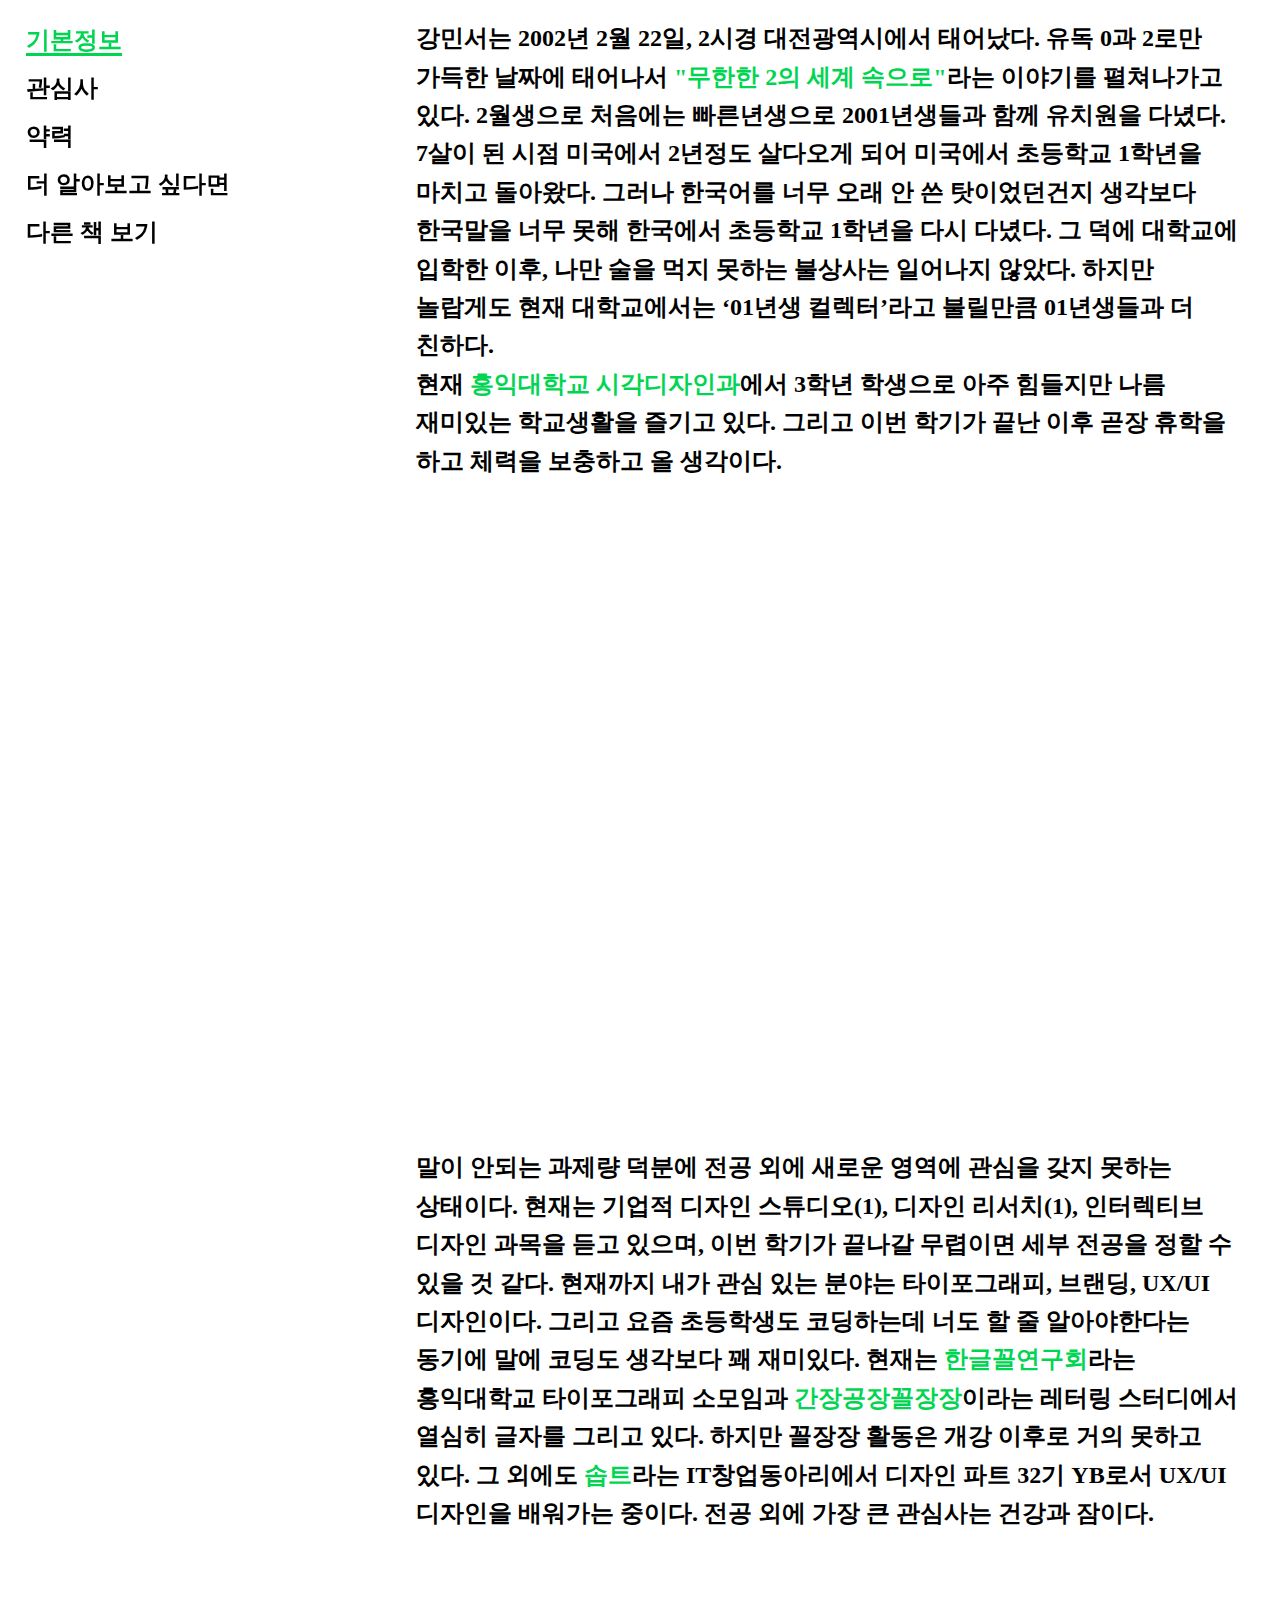
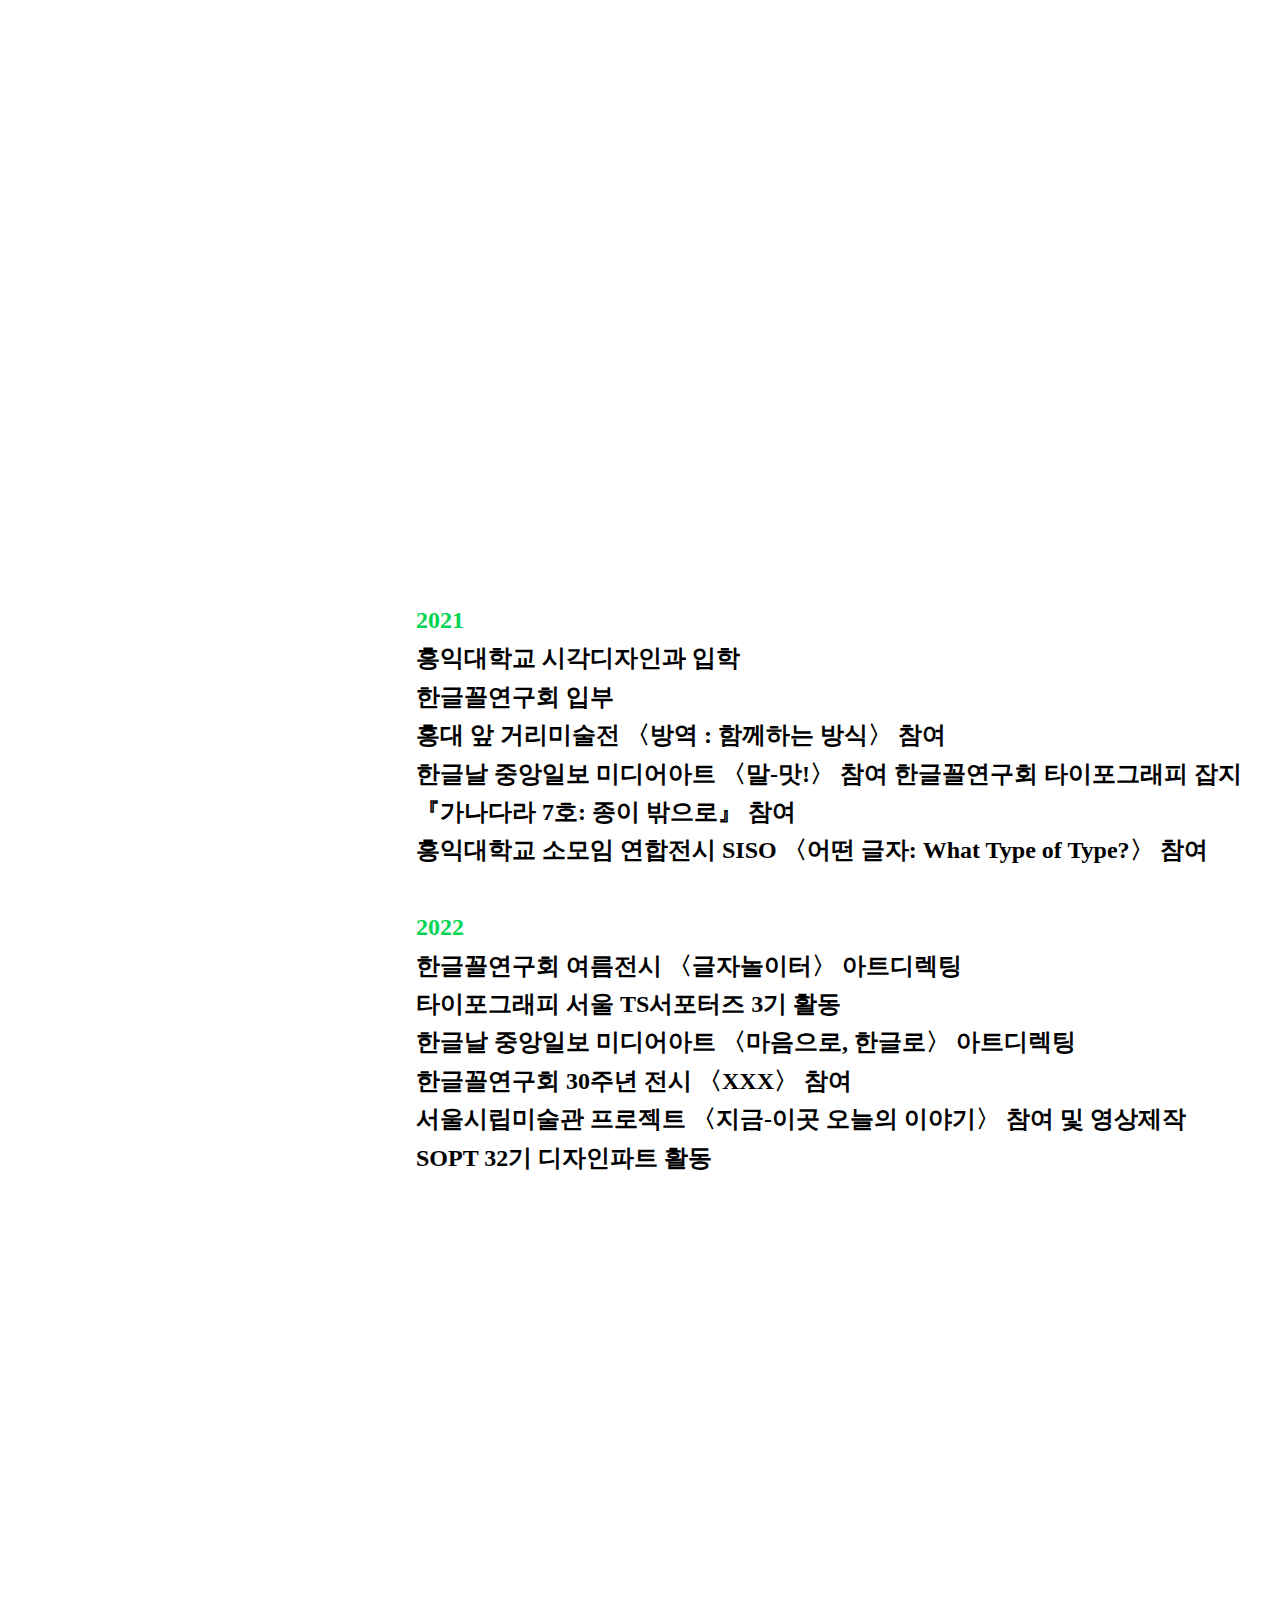
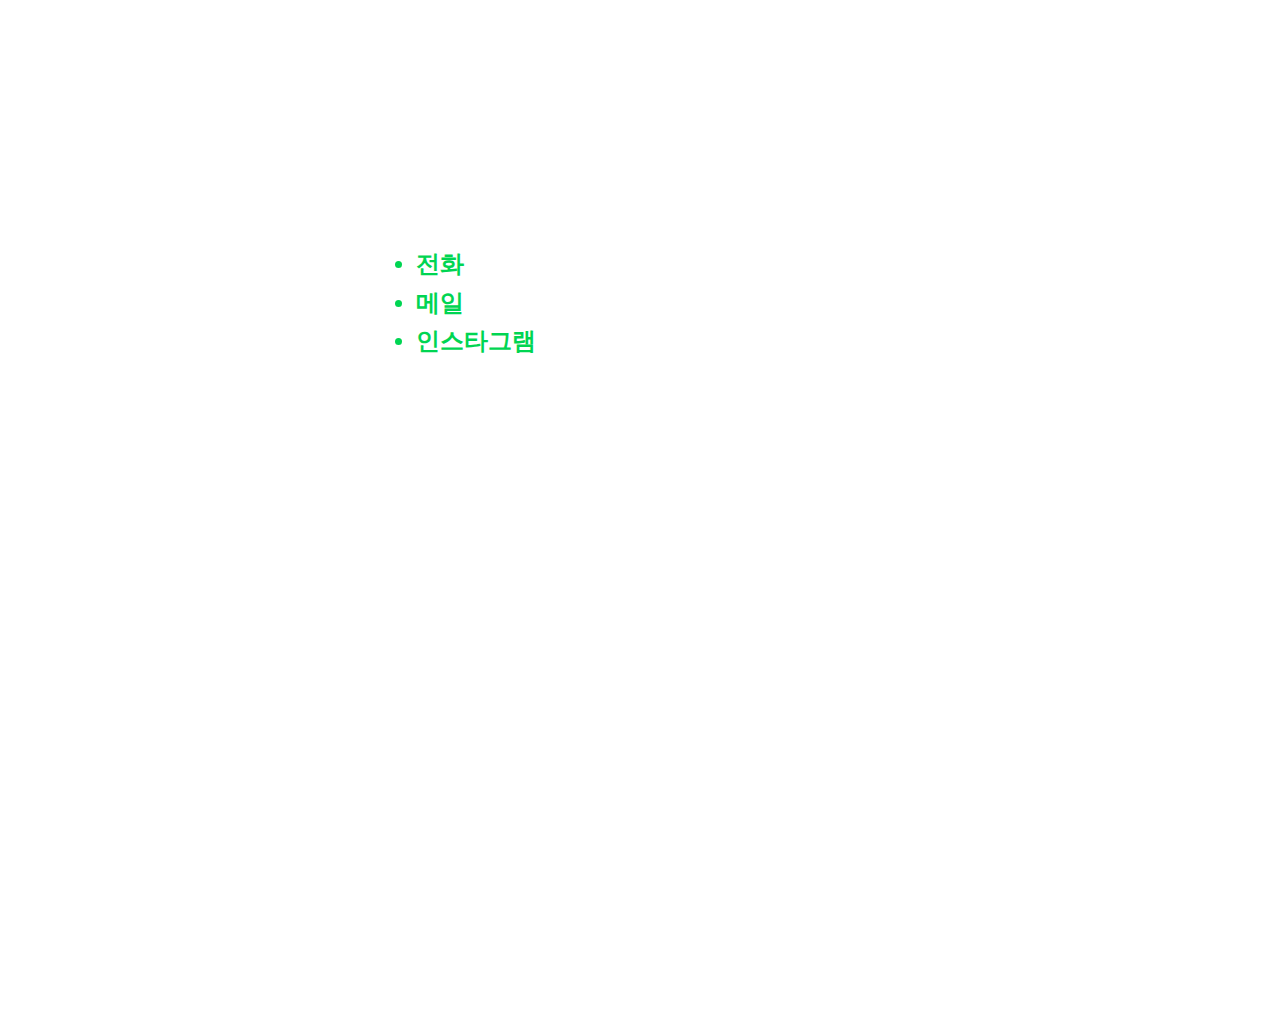
<file: neocities-minseokang/aboutminseo/about.html>
<!DOCTYPE html>
<html lang="en">
<head>
    <meta charset="UTF-8">
    <meta http-equiv="X-UA-Compatible" content="IE=edge">
    <meta name="viewport" content="width=device-width, initial-scale=1.0">
    <link href='//spoqa.github.io/spoqa-han-sans/css/SpoqaHanSansNeo.css' rel='stylesheet' type='text/css'>
    <link rel="stylesheet" href="style.css">

    <title>민서에 대하여</title>

  
<body>



  <header>
      
      <nav>
        
          <a href="#content1" class="active">기본정보</a><span class="break"><br></span>
          <a href="#content2">관심사</a><span class="break"><br></span>
          <a href="#content3">약력</a><span class="break"><br></span>
          <a href="#content4">더 알아보고 싶다면</a><span class="break"><span class="break"><br></span>
          <a href="#content5" onclick="location.href='../index.html'">다른 책 보기</a><span class="break"><br></span>
      </nav>
    
  </header>

  <section id="content1"><h2>강민서는 2002년 2월 22일, 2시경 대전광역시에서 태어났다. 유독 0과 2로만 가득한 날짜에 태어나서 <a href="https://minseokang.neocities.org/week5/newindex" class="green">"무한한 2의 세계 속으로"</a>라는 이야기를 펼쳐나가고 있다. 
    2월생으로 처음에는 빠른년생으로 2001년생들과 함께 유치원을 다녔다. 7살이 된 시점 미국에서 2년정도 살다오게 되어 미국에서 초등학교 1학년을 마치고 돌아왔다. 그러나 한국어를 너무 오래 안 쓴 탓이었던건지
    생각보다 한국말을 너무 못해 한국에서 초등학교 1학년을 다시 다녔다. 그 덕에 대학교에 입학한 이후, 나만 술을 먹지 못하는 불상사는 일어나지 않았다. 하지만 놀랍게도 현재 대학교에서는 ‘01년생 컬렉터’라고 불릴만큼
    01년생들과 더 친하다.  
      <br>
      현재 <a href="https://sidi.hongik.ac.kr" class="green">홍익대학교 시각디자인과</a>에서 3학년 학생으로 아주 힘들지만 나름 재미있는 학교생활을 즐기고 있다. 
      그리고 이번 학기가 끝난 이후 곧장 휴학을 하고 체력을 보충하고 올 생각이다. 

  </h2></section>
  <section id="content2"><h2>말이 안되는 과제량 덕분에 전공 외에 새로운 영역에 관심을 갖지 못하는 상태이다. 현재는 기업적 디자인 스튜디오(1), 디자인 리서치(1), 인터렉티브 디자인 과목을 듣고 있으며, 이번 학기가 끝나갈 무렵이면
    세부 전공을 정할 수 있을 것 같다. 현재까지 내가 관심 있는 분야는 타이포그래피, 브랜딩, UX/UI 디자인이다. 그리고 요즘 초등학생도 코딩하는데 너도 할 줄 알아야한다는 동기에 말에 코딩도 생각보다 꽤 재미있다. 현재는 <a href="https://www.instagram.com/hangulggol_hivcd/" class="green">한글꼴연구회</a>라는 홍익대학교 타이포그래피 소모임과 <a href="https://www.instagram.com/ggoljangjang/" class="green">간장공장꼴장장</a>이라는 레터링 스터디에서 열심히 글자를 그리고 있다. 하지만 
    꼴장장 활동은 개강 이후로 거의 못하고 있다. 그 외에도 <a href="https://www.instagram.com/sopt_official/" class="green">솝트</a>라는 IT창업동아리에서 디자인 파트 32기 YB로서 UX/UI 디자인을 배워가는 중이다. 전공 외에 가장 큰 관심사는 건강과 잠이다.  </h2></section>

    <section id="content3">
    <h2>
      <span class="year">2021</span><br>
          
    홍익대학교 시각디자인과 입학<br>
    한글꼴연구회 입부<br>
    홍대 앞 거리미술전 〈방역 : 함께하는 방식〉 참여<br>
    한글날 중앙일보 미디어아트 〈말-맛!〉 참여
    한글꼴연구회 타이포그래피 잡지 『가나다라 7호: 종이 밖으로』 참여<br>
    홍익대학교 소모임 연합전시 SISO 〈어떤 글자: What Type of Type?〉 참여<br><br>

    <span class="year">2022</span><br>
    한글꼴연구회 여름전시 〈글자놀이터〉 아트디렉팅<br>
    타이포그래피 서울 TS서포터즈 3기 활동<br>
    한글날 중앙일보 미디어아트 〈마음으로, 한글로〉 아트디렉팅<br>
    한글꼴연구회 30주년 전시 〈XXX〉 참여<br>
    서울시립미술관 프로젝트 〈지금-이곳 오늘의 이야기〉 참여 및 영상제작<br>
    SOPT 32기 디자인파트 활동<br>
  </h2>
  </section>
  <section id="content4">
    <h2>
      <li><a href='tel:01024755640' style="text-decoration: none; color:rgb(0, 213, 82)">전화</a></li>
      <li><a href="mailto: rachel5640@naver.com" style="text-decoration: none; color:rgb(0, 213, 82)">메일</a></li>
      <li><a href="https://instagram.com/m._.__s?igshid=YmMyMTA2M2Y=" target="_blank" style="text-decoration: none; color:rgb(0, 213, 82)">인스타그램</a></li>
    </h2>
  </section>


  <script src="script.js"></script>
    
</body>  
</html>
</file>
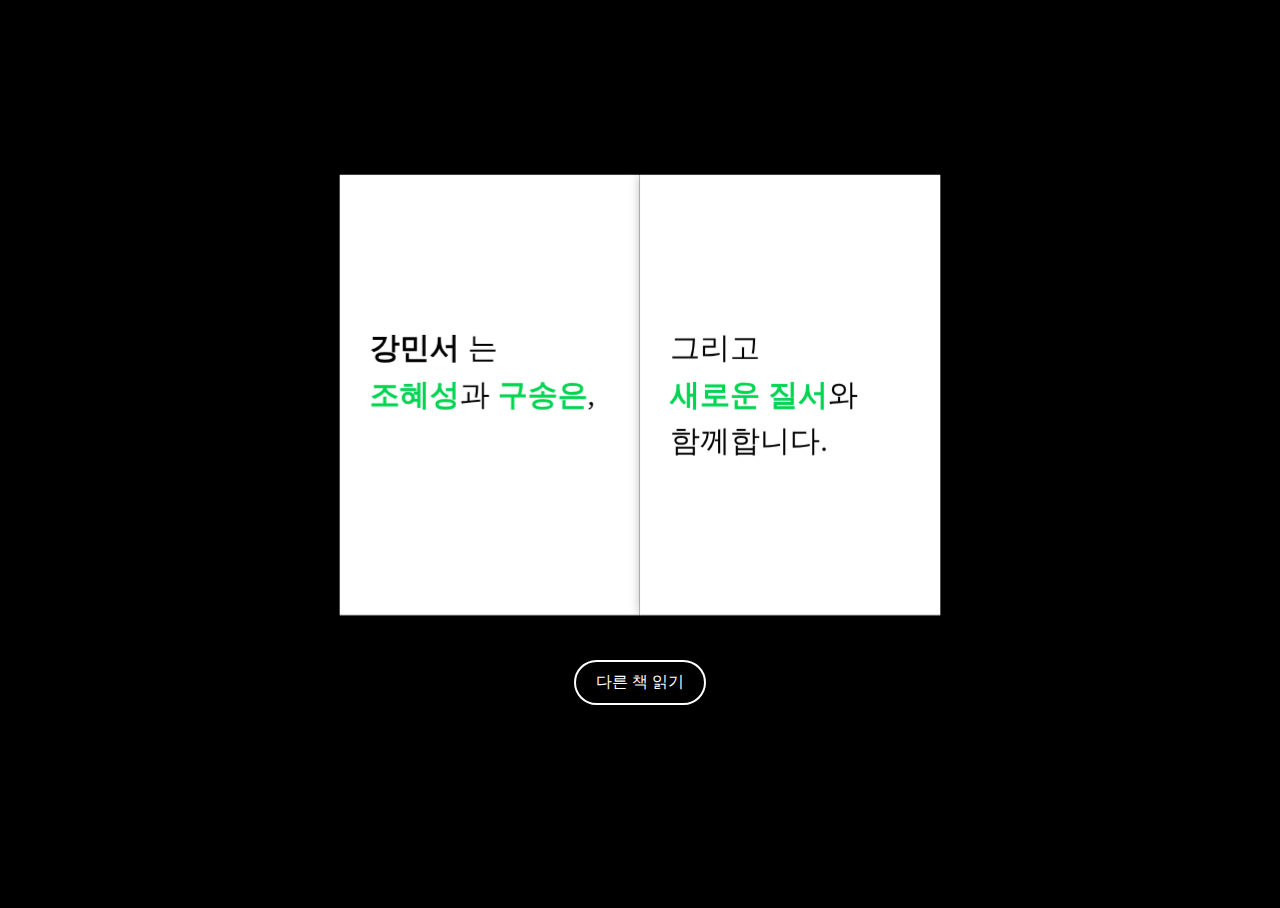
<file: neocities-minseokang/introduce/introduce.html>
<!DOCTYPE html>
<html lang="kor">
<head>
    <meta charset="UTF-8">
    <meta http-equiv="X-UA-Compatible" content="IE=edge">
    <meta name="viewport" content="width=device-width, initial-scale=1.0">
    <link rel="stylesheet" href="style.css">
    <link href='//spoqa.github.io/spoqa-han-sans/css/SpoqaHanSansNeo.css' rel='stylesheet' type='text/css'>
    <title>함께 하는 사람들</title>
</head>
<body>


    <div class="book-container">
        <div class="book">
          <div class="page page-left">
            <p><span class="me">강민서 </span>는<br>
                <span class="site"><a href="https://haesungcho.neocities.org/" >조혜성</a></span>과
                <span class="site"><a href="https://c146018.neocities.org/" >구송은</a></span>, 
          </div>
          <div class="page page-right">
            <p>그리고<br>
                <span class="site"><a href="https://neworder.xyz" >새로운 질서</a></span>와 함께합니다.</p></p>
          </div>
          <div class="button-container" onclick="location.href='../index.html'">
            <button class="button">다른 책 읽기</button>
          </div>
        </div>
      </div>
</body>
</html>
</file>
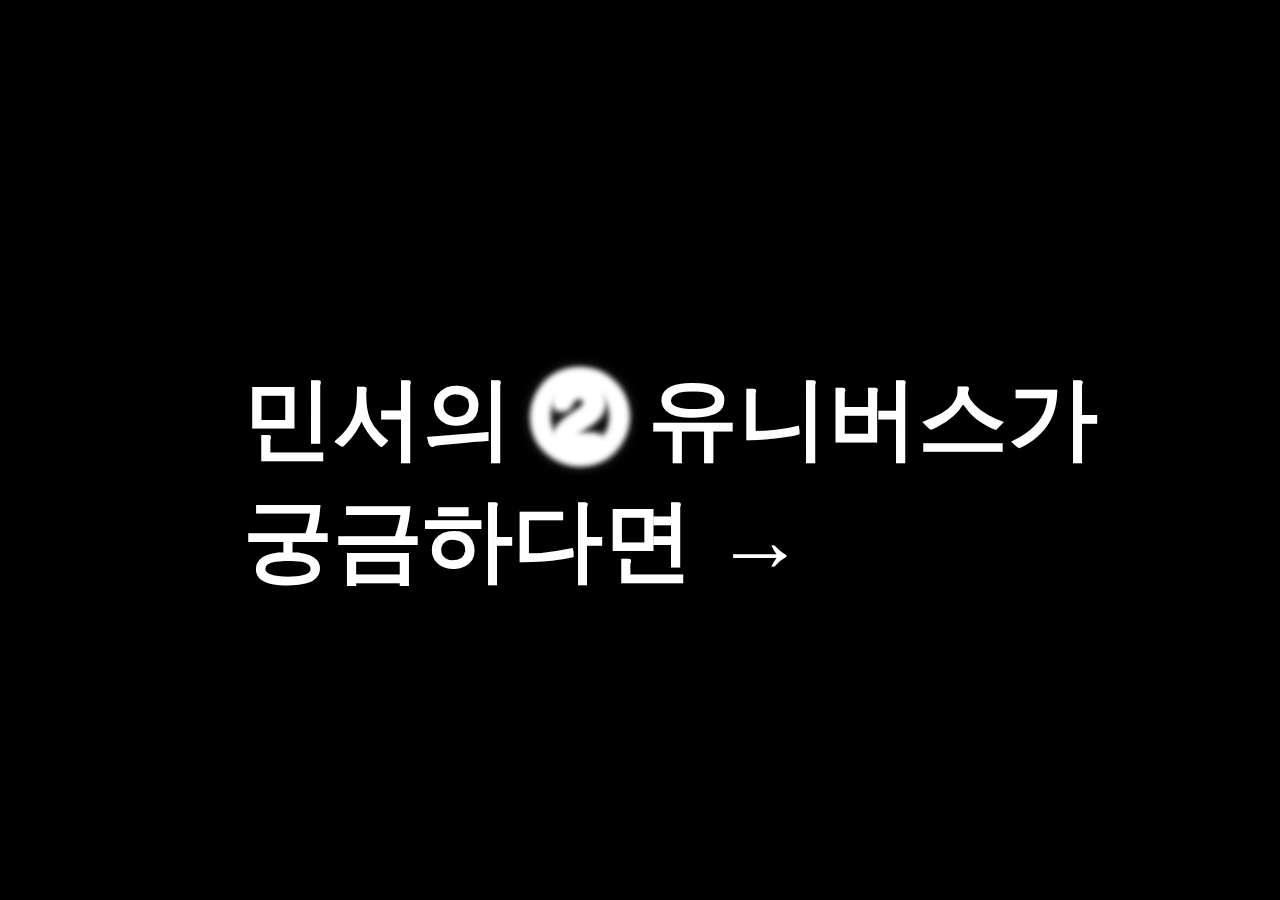
<file: neocities-minseokang/self_introduction/newindex.html>
<!DOCTYPE html>
<html lang="kor">
<head>
    <meta charset="UTF-8">
    <meta http-equiv="X-UA-Compatible" content="IE=edge">
    <meta name="viewport" content="width=device-width, initial-scale=1.0">
    <title>②</title>
    <link rel="stylesheet" href="style.css">
    <link href='//spoqa.github.io/spoqa-han-sans/css/SpoqaHanSans-kr.css' rel='stylesheet' type='text/css'>
    <link href='//spoqa.github.io/spoqa-han-sans/css/SpoqaHanSans-jp.css' rel='stylesheet' type='text/css'>
    <link href='//spoqa.github.io/spoqa-han-sans/css/SpoqaHanSansNeo.css' rel='stylesheet' type='text/css'>
    
</head>
<body>
    
    <div class="container">
        <section>
            <h1>민서의 <span class="one"> ②</span> 유니버스가<br> 궁금하다면 → </h1>
            

        </section>
        <section>
            <h1>강민서는 <span class="two">2</span>00<span class="two">2</span>년 <span class="two">2</span>월 <span class="two">2</span><span class="two">2</span>일<br> <span class="two">2</span>시경 <span class="two">2</span>째로 태어났다. </h1>
        </section>
        <section>
            <h1>강민서는 초등학교 <span class="three">2</span>학년 때,<br>초등학교 기악경연대회에서 <br>바이올린으로 <span class="three">2</span>등상을 받았다. </h1>
        </section>
        <section>
            <h1>강민서는 중학교 <span class="four">2</span>학년 겨울방학때,<br> <span class="four">2</span>명의 친한 친구들과 헤어지고, <br><span class="four">2</span>호선이 지나가는 뚝섬역 근처로 <br>이사를 왔다. </h1>
        </section>
        <section>
            <h1>강민서는 고등학교 <span class="five">2</span>학년 때, <br>이름이 똑같은 친구와 매우 친해져 <br>선생님들께 <span class="five">2</span>(two)민서라고 불렸다. <br>이 친구의 이름은 <span class="five">2</span>(이)민서이다.</h1>
        </section>
        <section>
            <h1>강민서는 <span class="six">2</span>0살을 맞아, <br>친구와 <span class="six">2</span>기숙사 앞 술집에서 <br>소주를 <span class="six">2</span>병씩 마셨다가 만취했다.</h1>
        </section>
        <section>
            <h1>강민서는 <span class="two">2</span><span class="two">2</span>살 생일을 맞아, <br><span class="two">2</span>명의 동기와 수강신청을 하고 <br>맛있는 밥을 먹었다. 이 <span class="two">2</span>명 <br>모두 수강신청을 망했다. </h1>
            
        </section>
        <section>
            <h1>강민서는 수업 <span class="five">2</span>일전 웹을 <br>새벽<span class="five">2</span>시 <span class="five">2</span><span class="five">2</span>분에 만들고 있다. <br>자취방에서 <span class="five">2</span>분 거리에 있는 <br>메가커피의 <span class="five">2</span>천원짜리 아메리카노를 <br>마시고 있다.</h1> 
        </section>
        <section>
            <h1>강민서는 삼사기실 <span class=four>2</span><span class="four">2</span>번 자리를<br> 배정받아 <a href="https://m-s-a-h-chae.neocities.org" target="_blank">강채연</a>,<a href="https://juhyun0303.neocities.org/" target="_blank"> 김주현</a><span class="four"> 2</span>명의 <br>동기와 함께 야작하고 있다. </h1> 
        </section>
        <section style="left:70px">


            <h1>강민서의 <span class="one">②</span> 유니버스는 <br>앞으로도 계속됩니다. <br>그럼 <span class="one">2</span>만. </span></h1>
        </section>
        <section>
            <h1>
            <br>
                <details>
                    <summary>민서의 더 많은 <br><span class="one">2</span>야기가 듣고 싶다면...</summary>
                    <ul>
                        <li><a href='tel:01024755640'>📞</a></li>
                        <li><a href="mailto: rachel5640@naver.com">📧</a></li>
                        <li><a href="https://instagram.com/m._.__s?igshid=YmMyMTA2M2Y=" target="_blank">📱</a></li>
                    </ul>
                </details>
            </h1>
            <a href="https://minseokang.neocities.org" target="_blank"><img src="giphy.gif" width: 150px></a>
        </section>
    </div>

    

</body>
</html>
</file>
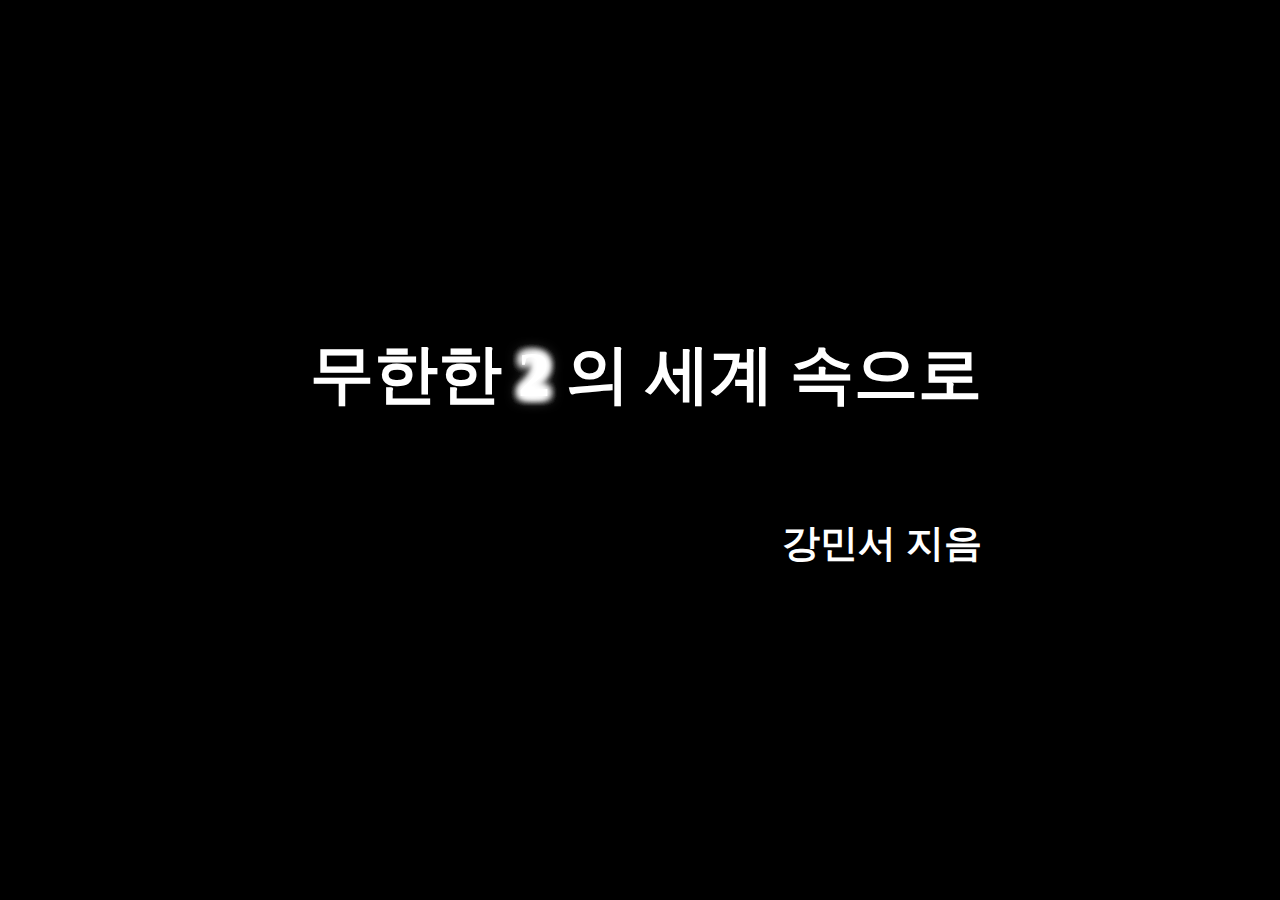
<file: neocities-minseokang/week5/newindex.html>
<!DOCTYPE html>
<html lang="kor">
<head>
    <meta charset="UTF-8">
    <meta http-equiv="X-UA-Compatible" content="IE=edge">
    <meta name="viewport" content="width=device-width, initial-scale=1.0">
    <title>무한한 2의 세계속으로</title>
    <link rel="stylesheet" href="style.css">
    <link href='//spoqa.github.io/spoqa-han-sans/css/SpoqaHanSans-kr.css' rel='stylesheet' type='text/css'>
    <link href='//spoqa.github.io/spoqa-han-sans/css/SpoqaHanSans-jp.css' rel='stylesheet' type='text/css'>
    <link href='//spoqa.github.io/spoqa-han-sans/css/SpoqaHanSansNeo.css' rel='stylesheet' type='text/css'>
    
</head>
<body>
    
    <div class="container">
            <section>
                <div class="text">
                    <h1>무한한 <span class="one"> 2</span> 의 세계 속으로 </h1>
                    <span class="author"><h2>강민서 지음</h2>  </span>
                </div>

            </section>
            <section>
                <div class="text">
                    <h1>강민서는 <span class="two">2</span>00<span class="two">2</span>년 <span class="two">2</span>월 <span class="two">2</span><span class="two">2</span>일 <span class="two">2</span>시경 <span class="two">2</span>째로 태어났다. </h1>
                </div>
            </section>
            <section>
                <div class="text">
                    <h1>강민서는 초등학교 <span class="three">2</span>학년 때, 초등학교 기악경연대회에서 바이올린으로 <span class="three">2</span>등상을 받았다. </h1>
                </div>
            </section>
            <section>
                <div class="text">
                    <h1>강민서는 중학교 <span class="four">2</span>학년 겨울방학때, <span class="four">2</span>명의 친한 친구들과 헤어지고, <span class="four">2</span>호선이 지나가는 뚝섬역 근처로 이사를 왔다. </h1>
                </div>
            </section>
            <section>
                <div class="text">
                    <h1>강민서는 고등학교 <span class="five">2</span>학년 때, 이름이 똑같은 친구와 매우 친해져 선생님들께 <span class="five">2</span>(two)민서라고 불렸다. 이 친구의 이름은 <span class="five">2</span>(이)민서이다.</h1>
                </div>
            </section>
            <section>
                <div class="text">
                    <h1>강민서는 <span class="six">2</span>0살을 맞아, 친구와 <span class="six">2</span>기숙사 앞 술집에서 소주를 <span class="six">2</span>병씩 마셨다가 만취했다.</h1>
                </div>    
            </section>
            <section>
                <div class="text">
                    <h1>강민서는 <span class="two">2</span><span class="two">2</span>살 생일을 맞아, <span class="two">2</span>명의 동기와 수강신청을 하고 맛있는 밥을 먹었다. 이 <span class="two">2</span>명 모두 수강신청을 망했다. </h1>
                </div>
            </section>
            <section>
                <div class="text">
                    <h1>강민서는 수업 <span class="five">2</span>일전 웹을 새벽<span class="five">2</span>시 <span class="five">2</span><span class="five">2</span>분에 만들고 있다. 자취방에서 <span class="five">2</span>분 거리에 있는 메가커피의 <span class="five">2</span>천원짜리 아메리카노를 마시고 있다.</h1> 
                </div>
            </section>
            <section>
                <div class="text">
                    <h1>강민서는 삼사기실 <span class=four>2</span><span class="four">2</span>번 자리를 배정받아 <a href="https://m-s-a-h-chae.neocities.org" target="_blank">강채연</a>,<a href="https://juhyun0303.neocities.org/" target="_blank"> 김주현</a><span class="four"> 2</span>명의 동기와 함께 야작하고 있다. </h1> 
                </div>    
            </section>
            <section style="left:70px">

                <div class="text">
                    <h1>강민서의 <span class="one">2</span> 유니버스는 앞으로도 계속됩니다. 그럼 <span class="one">2</span>만. </span></h1>
                    <a href="https://minseokang.neocities.org" target="_blank"></a>
                    <div class="button-container" onclick="location.href='../index.html'">
                        <button class="button">다른 책 읽기</button>
                      </div>
                    </div>
                </div>
                
            </section>


    </div>

    

</body>
</html>
</file>
<file: neocities-minseokang/aboutminseo/style.css>
.green {
  text-decoration: none;
  color: rgb(0, 213, 82);
  animation: blink 1s ease-in-out infinite alternate;
}
@keyframes blink {
  0% {
    opacity: 0;
  }
  100% {
    opacity: 1;
  }
}
h2 {
  margin-top: 0;
  font-weight: 600;
  font-size: 1.5rem;
  line-height: 160%;
  margin-bottom: 70vh;
}

* {
  margin: 0;
  padding: 0;
  box-sizing: border-box;
  scroll-behavior: smooth;
  font-family: "Spoqa Han Sans Neo", "sans-serif";
  word-break: keep-all;
}

header {
  position: fixed;
  top: 0;
  left: 0;
  width: 30%;
  height: 100%;
  padding: 1rem;
  justify-content: space-between;
  z-index: 100;
}

nav a {
  color: #000;
  margin: 0;
  line-height: 200%;
  font-size: 1.5rem;
  text-decoration: none;
  margin-left: 10px;
  font-weight: bold;
  transition: 0.3s;
}

nav a.active, a:hover {
  border-bottom: solid 3px rgb(0, 213, 82);
  transition: transform 250ms ease-in-out;
  color: rgb(0, 213, 82);
}

section {
  color: #000;
  width: 70%;
  float: right;
  padding: 1.2rem 2rem;
  word-break: keep-all;
  font-size: 1.5rem;
}

.year {
  color: rgb(0, 213, 82);
}

li {
  color: rgb(0, 213, 82);
}

@media only screen and (max-width: 740px) {
  header {
    position: fixed;
    top: 0;
    left: 0;
    width: 100vw;
    height: 10vh;
    padding-left: 10px;
    margin-top: 5px;
    background: #fff;
    display: flex;
    justify-content: space-between;
    align-items: center;
    z-index: 100;
    overflow: auto;
  }
  section {
    width: 100vw;
    padding-top: 11vh;
    padding-left: 2rem;
  }
  .break {
    display: none;
  }
}/*# sourceMappingURL=style.css.map */
</file>
<file: neocities-minseokang/introduce/style.css>
* {
  margin-top: 0;
  padding: 0; 
  font-family: "Spoqa Han Sans Neo", "sans-serif";
  word-break: keep-all;
}

body{
  background-color: black;
}
.book-container {
  display: flex;
  justify-content: center;
  align-items: center;
  height: 100vh;
}

.book {
  position: relative;
  width: 600px;
  height: 550px;
  perspective: 1000px;
  perspective-origin: 50% 50%;
}

.page {
  position: absolute;
  width: 50%;
  height: 80%;
  box-shadow: 0 0 10px rgba(0, 0, 0, 0.3);
  transform-style: preserve-3d;
  background-color: white;
}

.page-left {
  left: 0;
  transform: rotateY(0deg) translateZ(1px);
}

p {
  margin: 50% 10%;
  background-color: white;
  color: black;
  font-size: 30px;
  line-height: 155%;
}

a {
  background-color: white;
  color: rgb(0, 213, 82);
  text-decoration: none;
  font-weight: 600;
}

.page-right {
  right: 0;
  transform: rotateY(0deg) translateZ(1px);
}

.button-container {
  position: absolute;
  bottom: 20px;
  width: 100%;
  text-align: center;
}

.button {
  padding: 10px 20px;
  border: solid;
  border-width: 2px;
  stroke-width: 2px;
  background-color: #000000;
  color: white;
  border-radius: 35px;
  font-size: 16px;
  cursor: pointer;
}

button:hover {
  color: black;
  background-color: rgb(0, 213, 82);
  cursor: pointer;
}

.me {
  background-color: white;
  font-weight: 600;
}/*# sourceMappingURL=style.css.map */
</file>
<file: neocities-minseokang/self_introduction/style.css>
body {
  font-family: "Spoqa Han Sans Neo", "sans-serif";
}

body {
  width: 100vw;
  height: 100vh;
  margin: 0;
  padding: 0;
  background-color: rgb(40, 40, 40);
}
body .container {
  width: 100%;
  height: 100%;
  scroll-snap-type: x mandatory;
  overflow-x: scroll;
  display: flex;
}
body .container section {
  flex: none;
  display: flex;
  justify-content: center;
  align-items: center;
  width: 100vw;
  height: 100vh;
  padding: 30px;
  scroll-snap-align: start;
}
body .container section:nth-of-type(1) {
  background-color: black;
  color: white;
}
body .container section:nth-of-type(2) {
  background-color: black;
  color: #C2F14D;
}
body .container section:nth-of-type(3) {
  background-color: black;
  color: #F42CA3;
}
body .container section:nth-of-type(4) {
  background-color: black;
  color: #ffff00;
}
body .container section:nth-of-type(5) {
  background-color: black;
  color: #00fff2;
}
body .container section:nth-of-type(6) {
  background-color: black;
  color: #8b00ff;
}
body .container section:nth-of-type(7) {
  background-color: black;
  color: #C2F14D;
}
body .container section:nth-of-type(8) {
  background-color: black;
  color: #00fff2;
}
body .container section:nth-of-type(9) {
  background-color: black;
  color: #ffff00;
}
body .container section:nth-of-type(10) {
  background-color: black;
  color: #fff;
}
body .container section:nth-of-type(10) {
  background-color: black;
  color: #fff;
}
body .container section:nth-of-type(11) {
  background-color: black;
  color: #fff;
}
body .container section h1 {
  font-size: 10vh;
}
body .container section h2 {
  font-size: 0.3vw;
}
body .container section h3 {
  font-size: 5vh;
}

.two {
  color: white;
  text-shadow: 0 0 10px #fff, 0 0 10px #fff, 0 0 10px #fff, 0 0 10px #fff, 0 0 10px #fff, 0 0 15px #fff, 0 0 10px #fff, 0 0 10px #fff;
  animation: two 3s ease infinite;
  -moz-animation: two 3s ease infinite;
  -webkit-animation: two 3s ease infinite;
}

@keyframes two {
  0%, 100% {
    text-shadow: 0 0 1vw #fff, 0 0 3vw hsl(0, 0%, 100%), 0 0 3vw #ffffff, 0 0 3vw #ffffff, 0 0 0.3vw #Fff, 0.3vw 0.3vw 0.1vw #fff;
    color: #C2F14D;
  }
  50% {
    text-shadow: 0 0 1vw #fff, 0 0 3vw #fff, 0 0 3vw #fff, 0 0 3vw #fff, 0 0 0.3vw #fff, 0.3vw 0.3vw 0.1vw #fff;
    color: #fff;
  }
}
.one {
  color: white;
  text-shadow: 0 0 10px #fff, 0 0 10px #fff, 0 0 10px #fff, 0 0 10px #fff, 0 0 10px #fff, 0 0 15px #fff, 0 0 10px #fff, 0 0 10px #fff;
  animation: one 3s ease infinite;
  -moz-animation: one 3s ease infinite;
  -webkit-animation: one 3s ease infinite;
}

@keyframes one {
  0%, 100% {
    text-shadow: 0 0 1vw #fff, 0 0 3vw hsl(0, 0%, 100%), 0 0 3vw #ffffff, 0 0 3vw #ffffff, 0 0 0.3vw #Fff, 0.3vw 0.3vw 0.1vw #fff;
    color: #fff;
  }
  50% {
    text-shadow: 0 0 1vw #fff, 0 0 3vw #fff, 0 0 3vw #fff, 0 0 3vw #fff, 0 0 0.3vw #fff, 0.3vw 0.3vw 0.1vw #fff;
    color: #888888;
  }
}
.three {
  color: white;
  text-shadow: 0 0 10px #fff, 0 0 10px #fff, 0 0 10px #fff, 0 0 10px #fff, 0 0 10px #fff, 0 0 15px #fff, 0 0 10px #fff, 0 0 10px #fff;
  animation: three 3s ease infinite;
  -moz-animation: three 3s ease infinite;
  -webkit-animation: three 3s ease infinite;
}

@keyframes three {
  0%, 100% {
    text-shadow: 0 0 1vw #fff, 0 0 3vw hsl(0, 0%, 100%), 0 0 3vw #ffffff, 0 0 3vw #ffffff, 0 0 0.3vw #Fff, 0.3vw 0.3vw 0.1vw #fff;
    color: #ff57bc;
  }
  50% {
    text-shadow: 0 0 1vw #fff, 0 0 3vw #fff, 0 0 3vw #fff, 0 0 3vw #fff, 0 0 0.3vw #fff, 0.3vw 0.3vw 0.1vw #fff;
    color: #ffffff;
  }
}
.four {
  color: white;
  text-shadow: 0 0 10px #fff, 0 0 10px #fff, 0 0 10px #fff, 0 0 10px #fff, 0 0 10px #fff, 0 0 15px #fff, 0 0 10px #fff, 0 0 10px #fff;
  animation: four 3s ease infinite;
  -moz-animation: four 3s ease infinite;
  -webkit-animation: four 3s ease infinite;
}

@keyframes four {
  0%, 100% {
    text-shadow: 0 0 1vw #fff, 0 0 3vw hsl(0, 0%, 100%), 0 0 3vw #ffffff, 0 0 3vw #ffffff, 0 0 0.3vw #Fff, 0.3vw 0.3vw 0.1vw #fff;
    color: #ffff00;
  }
  50% {
    text-shadow: 0 0 1vw #fff, 0 0 3vw #fff, 0 0 3vw #fff, 0 0 3vw #fff, 0 0 0.3vw #fff, 0.3vw 0.3vw 0.1vw #fff;
    color: #ffffff;
  }
}
.five {
  color: white;
  text-shadow: 0 0 10px #fff, 0 0 10px #fff, 0 0 10px #fff, 0 0 10px #fff, 0 0 10px #fff, 0 0 15px #fff, 0 0 10px #fff, 0 0 10px #fff;
  animation: five 3s ease infinite;
  -moz-animation: five 3s ease infinite;
  -webkit-animation: five 3s ease infinite;
}

@keyframes five {
  0%, 100% {
    text-shadow: 0 0 1vw #fff, 0 0 3vw hsl(0, 0%, 100%), 0 0 3vw #ffffff, 0 0 3vw #ffffff, 0 0 0.3vw #Fff, 0.3vw 0.3vw 0.1vw #fff;
    color: #00fff2;
  }
  50% {
    text-shadow: 0 0 1vw #fff, 0 0 3vw #fff, 0 0 3vw #fff, 0 0 3vw #fff, 0 0 0.3vw #fff, 0.3vw 0.3vw 0.1vw #fff;
    color: #ffffff;
  }
}
.six {
  color: white;
  text-shadow: 0 0 10px #fff, 0 0 10px #fff, 0 0 10px #fff, 0 0 10px #fff, 0 0 10px #fff, 0 0 15px #fff, 0 0 10px #fff, 0 0 10px #fff;
  animation: six 3s ease infinite;
  -moz-animation: six 3s ease infinite;
  -webkit-animation: six 3s ease infinite;
}

@keyframes six {
  0%, 100% {
    text-shadow: 0 0 1vw #fff, 0 0 3vw hsl(0, 0%, 100%), 0 0 3vw #ffffff, 0 0 3vw #ffffff, 0 0 0.3vw #Fff, 0.3vw 0.3vw 0.1vw #fff;
    color: #a333ff;
  }
  50% {
    text-shadow: 0 0 1vw #fff, 0 0 3vw #fff, 0 0 3vw #fff, 0 0 3vw #fff, 0 0 0.3vw #fff, 0.3vw 0.3vw 0.1vw #fff;
    color: #ffffff;
  }
}
a {
  text-decoration: none;
  color: #ffff00;
}/*# sourceMappingURL=style.css.map */
</file>
<file: neocities-minseokang/week5/style.css>
* {
  align-items: center;
  padding: 0px;
  margin: 0px;
  font-family: "Spoqa Han Sans Neo", "sans-serif";
}

.author {
  margin-top: 100px;
  margin-right: 0;
  float: right;
}

body {
  width: 100vw;
  height: 100vh;
  margin: 0;
  padding: 0;
  background-color: #000000;
}

.container {
  margin: auto;
  padding: 0px;
  width: 100vw;
  align-items: center;
  height: 100vh;
  scroll-snap-type: x mandatory;
  overflow-x: scroll;
  overflow-y: hidden;
  display: flex;
}

.text {
  display: inline-block;
}

section {
  flex: none;
  display: flex;
  justify-content: center;
  align-items: center;
  width: 90vw;
  height: 90vh;
  padding-left: 70px;
  padding-right: 70px;
  scroll-snap-align: start;
}
section:nth-of-type(1) {
  background-color: black;
  color: white;
}
section:nth-of-type(2) {
  background-color: black;
  color: #C2F14D;
}
section:nth-of-type(3) {
  background-color: black;
  color: #F42CA3;
}
section:nth-of-type(4) {
  background-color: black;
  color: #ffff00;
}
section:nth-of-type(5) {
  background-color: black;
  color: #00fff2;
}
section:nth-of-type(6) {
  background-color: black;
  color: #8b00ff;
}
section:nth-of-type(7) {
  background-color: black;
  color: #C2F14D;
}
section:nth-of-type(8) {
  background-color: black;
  color: #00fff2;
}
section:nth-of-type(9) {
  background-color: black;
  color: #ffff00;
}
section:nth-of-type(10) {
  background-color: black;
  color: #fff;
}
section:nth-of-type(10) {
  background-color: black;
  color: #fff;
}
section h1 {
  font-size: 5vw;
  word-break: keep-all;
}
section h2 {
  font-size: 3vw;
}

.two {
  color: white;
  text-shadow: 0 0 10px #fff, 0 0 10px #fff, 0 0 10px #fff, 0 0 10px #fff, 0 0 10px #fff, 0 0 15px #fff, 0 0 10px #fff, 0 0 10px #fff;
  animation: two 3s ease infinite;
  -moz-animation: two 3s ease infinite;
  -webkit-animation: two 3s ease infinite;
}

@keyframes two {
  0%, 100% {
    text-shadow: 0 0 1vw #fff, 0 0 3vw hsl(0, 0%, 100%), 0 0 3vw #ffffff, 0 0 3vw #ffffff, 0 0 0.3vw #Fff, 0.3vw 0.3vw 0.1vw #fff;
    color: #C2F14D;
  }
  50% {
    text-shadow: 0 0 1vw #fff, 0 0 3vw #fff, 0 0 3vw #fff, 0 0 3vw #fff, 0 0 0.3vw #fff, 0.3vw 0.3vw 0.1vw #fff;
    color: #fff;
  }
}
.one {
  color: white;
  text-shadow: 0 0 10px #fff, 0 0 10px #fff, 0 0 10px #fff, 0 0 10px #fff, 0 0 10px #fff, 0 0 15px #fff, 0 0 10px #fff, 0 0 10px #fff;
  animation: one 3s ease infinite;
  -moz-animation: one 3s ease infinite;
  -webkit-animation: one 3s ease infinite;
}

@keyframes one {
  0%, 100% {
    text-shadow: 0 0 1vw #fff, 0 0 3vw hsl(0, 0%, 100%), 0 0 3vw #ffffff, 0 0 3vw #ffffff, 0 0 0.3vw #Fff, 0.3vw 0.3vw 0.1vw #fff;
    color: #fff;
  }
  50% {
    text-shadow: 0 0 1vw #fff, 0 0 3vw #fff, 0 0 3vw #fff, 0 0 3vw #fff, 0 0 0.3vw #fff, 0.3vw 0.3vw 0.1vw #fff;
    color: #888888;
  }
}
.three {
  color: white;
  text-shadow: 0 0 10px #fff, 0 0 10px #fff, 0 0 10px #fff, 0 0 10px #fff, 0 0 10px #fff, 0 0 15px #fff, 0 0 10px #fff, 0 0 10px #fff;
  animation: three 3s ease infinite;
  -moz-animation: three 3s ease infinite;
  -webkit-animation: three 3s ease infinite;
}

@keyframes three {
  0%, 100% {
    text-shadow: 0 0 1vw #fff, 0 0 3vw hsl(0, 0%, 100%), 0 0 3vw #ffffff, 0 0 3vw #ffffff, 0 0 0.3vw #Fff, 0.3vw 0.3vw 0.1vw #fff;
    color: #ff57bc;
  }
  50% {
    text-shadow: 0 0 1vw #fff, 0 0 3vw #fff, 0 0 3vw #fff, 0 0 3vw #fff, 0 0 0.3vw #fff, 0.3vw 0.3vw 0.1vw #fff;
    color: #ffffff;
  }
}
.four {
  color: white;
  text-shadow: 0 0 10px #fff, 0 0 10px #fff, 0 0 10px #fff, 0 0 10px #fff, 0 0 10px #fff, 0 0 15px #fff, 0 0 10px #fff, 0 0 10px #fff;
  animation: four 3s ease infinite;
  -moz-animation: four 3s ease infinite;
  -webkit-animation: four 3s ease infinite;
}

@keyframes four {
  0%, 100% {
    text-shadow: 0 0 1vw #fff, 0 0 3vw hsl(0, 0%, 100%), 0 0 3vw #ffffff, 0 0 3vw #ffffff, 0 0 0.3vw #Fff, 0.3vw 0.3vw 0.1vw #fff;
    color: #ffff00;
  }
  50% {
    text-shadow: 0 0 1vw #fff, 0 0 3vw #fff, 0 0 3vw #fff, 0 0 3vw #fff, 0 0 0.3vw #fff, 0.3vw 0.3vw 0.1vw #fff;
    color: #ffffff;
  }
}
.five {
  color: white;
  text-shadow: 0 0 10px #fff, 0 0 10px #fff, 0 0 10px #fff, 0 0 10px #fff, 0 0 10px #fff, 0 0 15px #fff, 0 0 10px #fff, 0 0 10px #fff;
  animation: five 3s ease infinite;
  -moz-animation: five 3s ease infinite;
  -webkit-animation: five 3s ease infinite;
}

@keyframes five {
  0%, 100% {
    text-shadow: 0 0 1vw #fff, 0 0 3vw hsl(0, 0%, 100%), 0 0 3vw #ffffff, 0 0 3vw #ffffff, 0 0 0.3vw #Fff, 0.3vw 0.3vw 0.1vw #fff;
    color: #00fff2;
  }
  50% {
    text-shadow: 0 0 1vw #fff, 0 0 3vw #fff, 0 0 3vw #fff, 0 0 3vw #fff, 0 0 0.3vw #fff, 0.3vw 0.3vw 0.1vw #fff;
    color: #ffffff;
  }
}
.six {
  color: white;
  text-shadow: 0 0 10px #fff, 0 0 10px #fff, 0 0 10px #fff, 0 0 10px #fff, 0 0 10px #fff, 0 0 15px #fff, 0 0 10px #fff, 0 0 10px #fff;
  animation: six 3s ease infinite;
  -moz-animation: six 3s ease infinite;
  -webkit-animation: six 3s ease infinite;
}

@keyframes six {
  0%, 100% {
    text-shadow: 0 0 1vw #fff, 0 0 3vw hsl(0, 0%, 100%), 0 0 3vw #ffffff, 0 0 3vw #ffffff, 0 0 0.3vw #Fff, 0.3vw 0.3vw 0.1vw #fff;
    color: #a333ff;
  }
  50% {
    text-shadow: 0 0 1vw #fff, 0 0 3vw #fff, 0 0 3vw #fff, 0 0 3vw #fff, 0 0 0.3vw #fff, 0.3vw 0.3vw 0.1vw #fff;
    color: #ffffff;
  }
}
a {
  text-decoration: none;
  color: #ffff00;
}

a:hover {
  cursor: pointer;
}

.button {
  margin-top: 40px;
  padding: 10px 20px;
  border: solid;
  border-width: 2px;
  stroke-width: 2px;
  background-color: #000000;
  color: white;
  border-radius: 35px;
  font-size: 16px;
  cursor: pointer;
}

button:hover {
  color: black;
  background-color: #ffff00;
  cursor: pointer;
}/*# sourceMappingURL=style.css.map */
</file>
